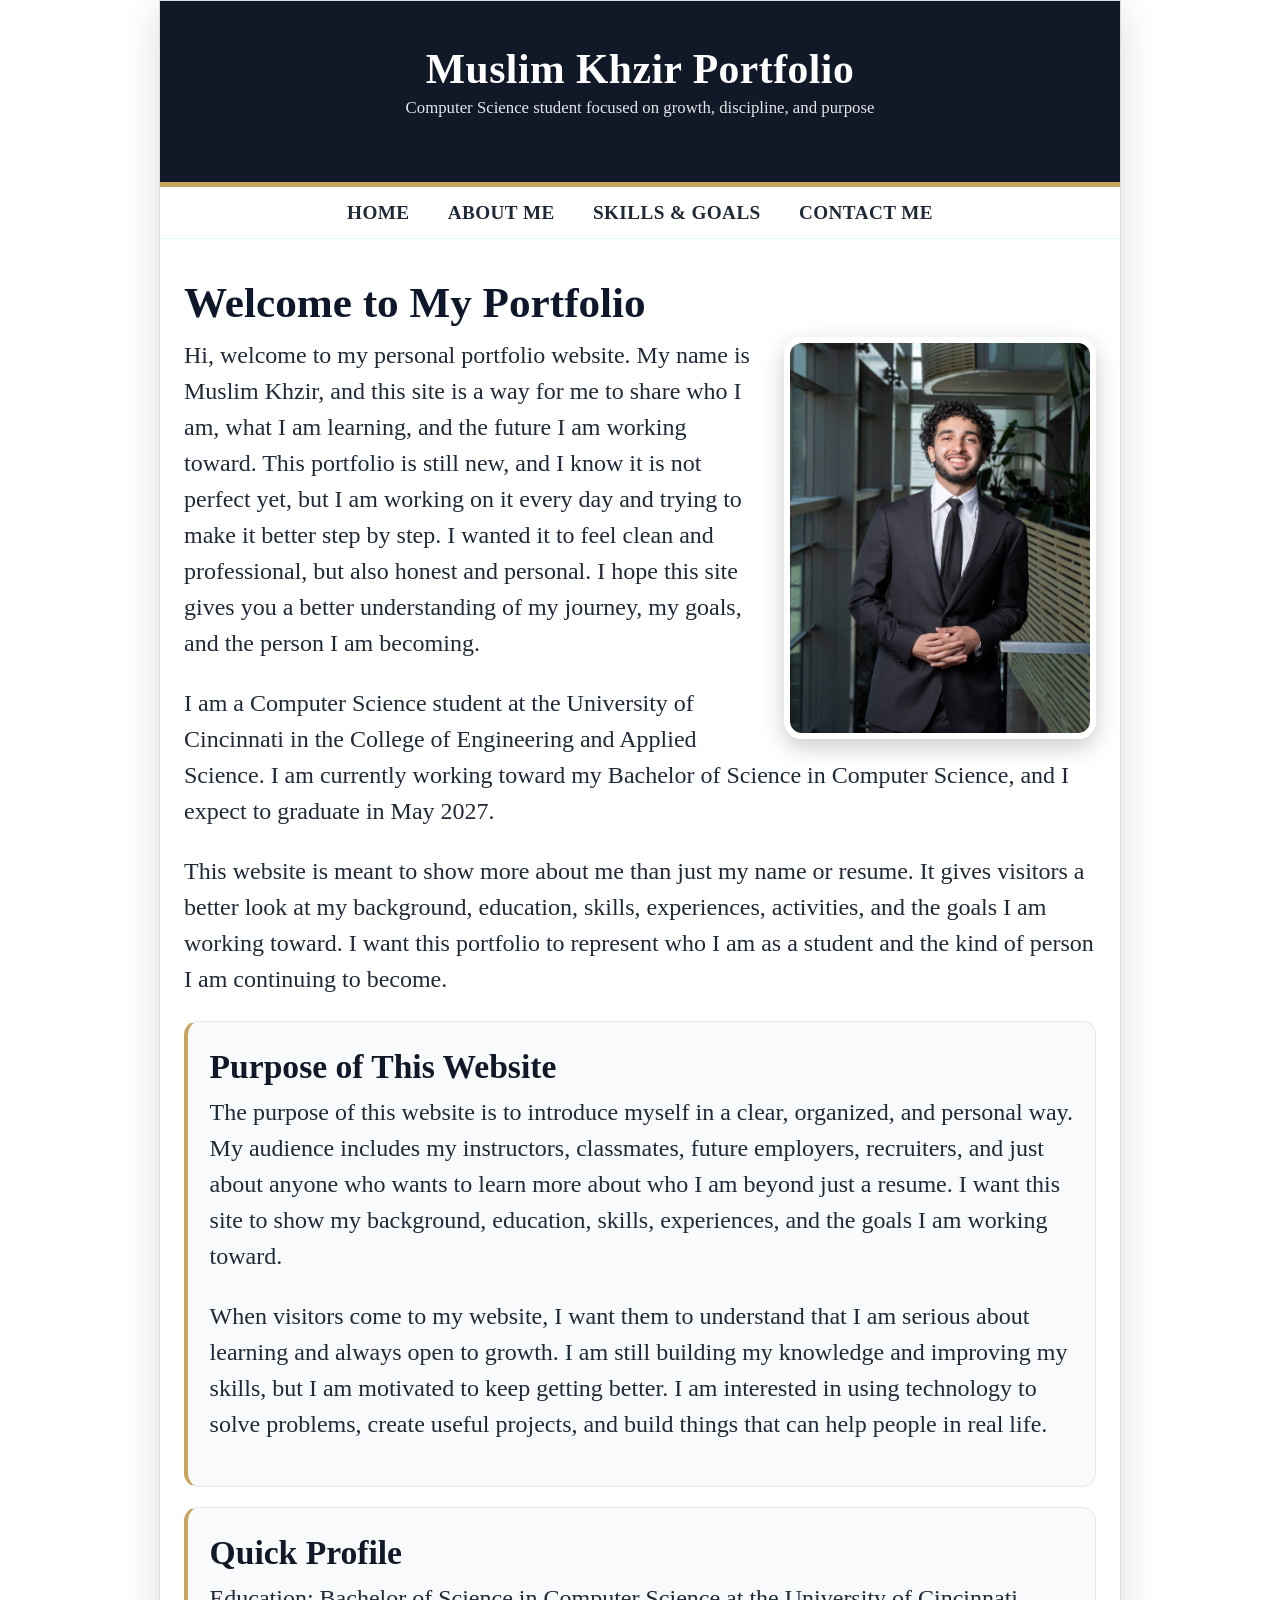
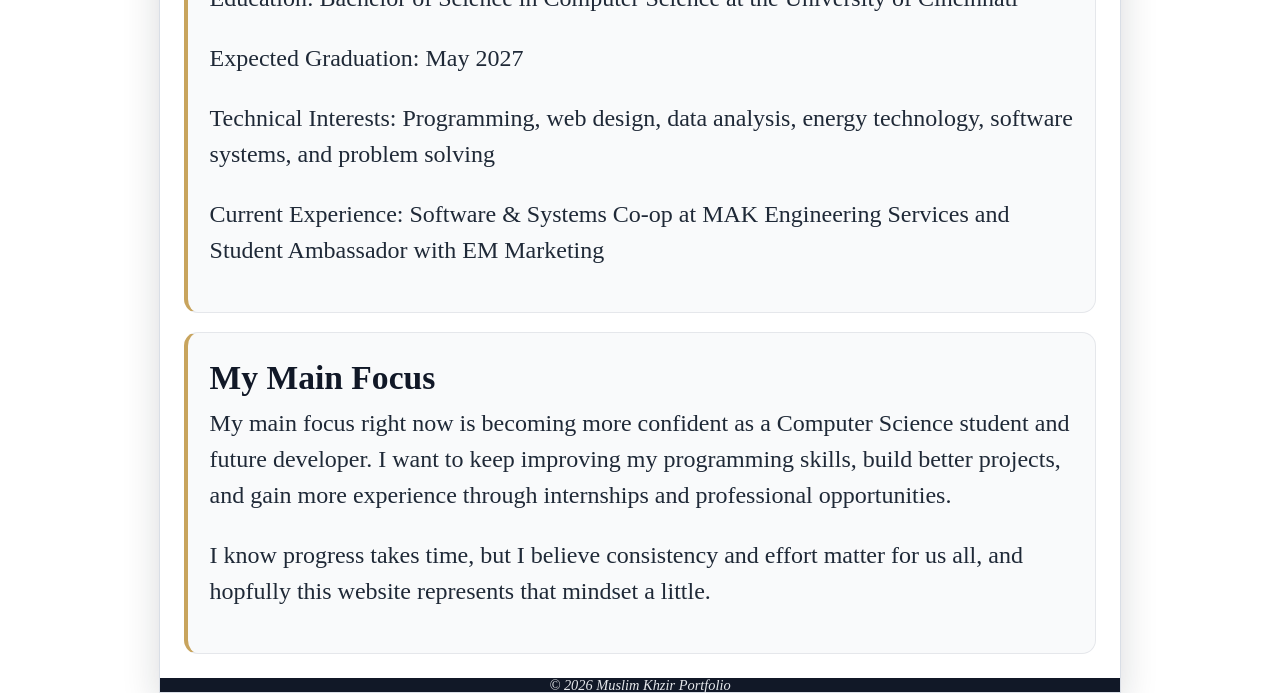
<file: index.html>
<!DOCTYPE html>
<html lang="en">

<head>
  <meta charset="UTF-8">
  <meta name="viewport" content="width=device-width, initial-scale=1.0">
  <title>Muslim Khzir Portfolio</title>
  <link rel="stylesheet" href="style.css">
  <link rel="stylesheet" href="reset.css">
</head>

<body>
  <div class="wrapper">

    <header class="siteheader">
      <h1>Muslim Khzir Portfolio</h1>
      <p>Computer Science student focused on growth, discipline, and purpose</p>
    </header>

    <nav class="navbar" aria-label="Main navigation">
      <ul>
        <li><a href="index.html">Home</a></li>
        <li><a href="about.html">About Me</a></li>
        <li><a href="skills.html">Skills & Goals</a></li>
        <li><a href="contact.html">Contact Me</a></li>
      </ul>
    </nav>

    <main class="contentlayout">
      <article class="maincontent">
        <h2>Welcome to My Portfolio</h2>
        <img src="images/professional-photo.jpg" alt="Professional photo of Muslim in a suit" class="Firstimage">

        <p> Hi, welcome to my personal portfolio website. My name is Muslim Khzir, and this site is a way for me to share who I am, what I am learning, and the future I am working toward. This portfolio is still new, and I know it is not perfect yet, but I am working on it every day and trying to make it better step by step. I wanted it to feel clean and professional, but also honest and personal. I hope this site gives you a better understanding of my journey, my goals, and the person I am becoming.</p>

        <p>I am a Computer Science student at the University of Cincinnati in the College of Engineering and Applied Science. I am currently working toward my Bachelor of Science in Computer Science, and I expect to graduate in May 2027.</p>

        <p>This website is meant to show more about me than just my name or resume. It gives visitors a better look at my background, education, skills, experiences, activities, and the goals I am working toward. I want this portfolio to represent who I am as a student and the kind of person I am continuing to become.</p>


        <section class="contentsection">
          <h2>Purpose of This Website</h2>
          <p>The purpose of this website is to introduce myself in a clear, organized, and personal way. My audience includes my instructors, classmates, future employers, recruiters, and just about anyone who wants to learn more about who I am beyond just a resume. I want this site to show my background, education, skills, experiences, and the goals I am working toward.</p>
          <p>When visitors come to my website, I want them to understand that I am serious about learning and always open to growth. I am still building my knowledge and improving my skills, but I am motivated to keep getting better. I am interested in using technology to solve problems, create useful projects, and build things that can help people in real life.</p>
        </section>

        <section class="contentsection">
          <h2>Quick Profile</h2>
          <p>Education: Bachelor of Science in Computer Science at the University of Cincinnati</p>
          <p>Expected Graduation: May 2027</p>
          <p>Technical Interests: Programming, web design, data analysis, energy technology, software systems, and problem solving</p>
          <p>Current Experience: Software &amp; Systems Co-op at MAK Engineering Services and Student Ambassador with EM Marketing</p>
        </section>

        <section class="contentsection">
          <h2>My Main Focus</h2>
          <p>My main focus right now is becoming more confident as a Computer Science student and future developer. I want to keep improving my programming skills, build better projects, and gain more experience through internships and professional opportunities.</p>
          <p>I know progress takes time, but I believe consistency and effort matter for us all, and hopfully this website represents that mindset a little.</p>
        </section>

      </article>
      </main>

      <footer class="sitefooter">
        <small>&copy; 2026 Muslim Khzir Portfolio</small>
      </footer>
  </div>

</body>
</html>
</file>
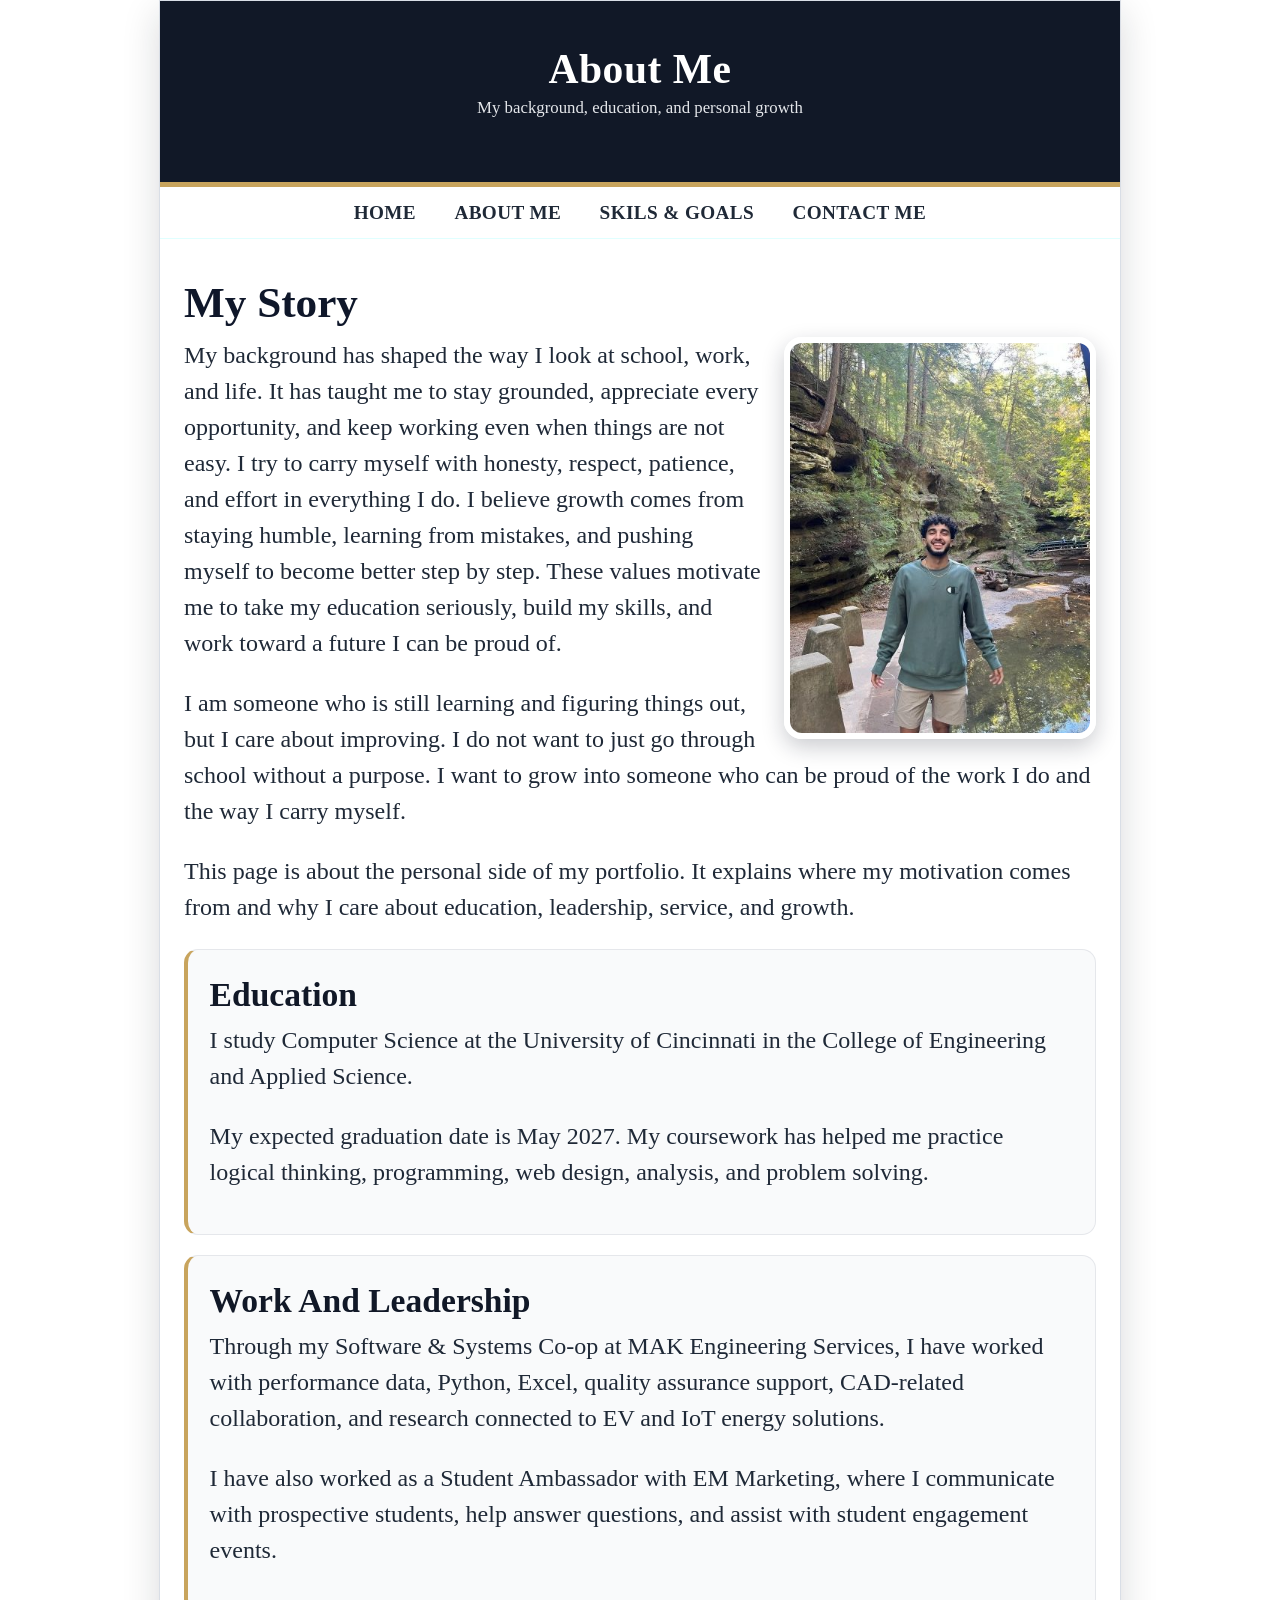
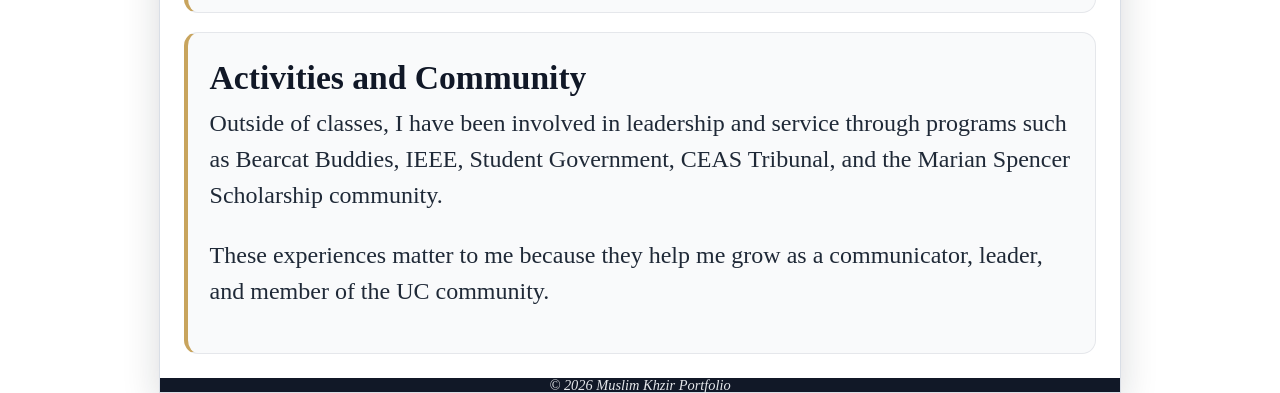
<file: about.html>
<!DOCTYPE html>
<html lang="en">
<head>
  <meta charset="UTF-8">
  <meta name="viewport" content="width=device-width, initial-scale=1.0">
  <title> About Me | Muslim Khzir</title>
  <link rel="stylesheet" href="style.css">
  <link rel="stylesheet" href="reset.css">
</head>

<body>
  <div class="wrapper">
    <header class="siteheader">
      <h1>About Me</h1>
      <p>My background, education, and personal growth</p>
    </header>

    <nav class="navbar" aria-label="Main navigation">
      <ul>
        <li><a href="index.html">Home</a></li>
        <li><a href="about.html">About Me</a></li>
        <li><a href="skills.html">Skils & Goals</a></li>
        <li><a href="contact.html">Contact Me</a></li>
      </ul>
    </nav>

    <main class="contentlayout">
      <article class="maincontent">
        <h2>My Story</h2>
        <img src="images/outdoor-photo.jpg" alt="Me outside in Hocking Hills" class="Firstimage">

        <p>My background has shaped the way I look at school, work, and life. It has taught me to stay grounded, appreciate every opportunity, and keep working even when things are not easy. I try to carry myself with honesty, respect, patience, and effort in everything I do. I believe growth comes from staying humble, learning from mistakes, and pushing myself to become better step by step. These values motivate me to take my education seriously, build my skills, and work toward a future I can be proud of.</p>

        <p>I am someone who is still learning and figuring things out, but I care about improving. I do not want to just go through school without a purpose. I want to grow into someone who can be proud of the work I do and the way I carry myself.</p>

        <p>This page is about the personal side of my portfolio. It explains where my motivation comes from and why I care about education, leadership, service, and growth.</p>

        <section class="contentsection">
          <h2>Education</h2>
          <p>I study Computer Science at the University of Cincinnati in the College of Engineering and Applied Science.</p>
          <p>My expected graduation date is May 2027. My coursework has helped me practice logical thinking, programming, web design, analysis, and problem solving.</p>
        </section>


        <section class="contentsection">
          <h2>Work And Leadership</h2>
          <p>Through my Software &amp; Systems Co-op at MAK Engineering Services, I have worked with performance data, Python, Excel, quality assurance support, CAD-related collaboration, and research connected to EV and IoT energy solutions.</p>
          <p>I have also worked as a Student Ambassador with EM Marketing, where I communicate with prospective students, help answer questions, and assist with student engagement events.</p>
        </section>

        <section class="contentsection">
          <h2>Activities and Community</h2>
          <p>Outside of classes, I have been involved in leadership and service through programs such as Bearcat Buddies, IEEE, Student Government, CEAS Tribunal, and the Marian Spencer Scholarship community.</p>
          <p>These experiences matter to me because they help me grow as a communicator, leader, and member of the UC community.</p>
        </section>

      </article>
    </main>


    <footer class="sitefooter">
      <small>&copy; 2026 Muslim Khzir Portfolio</small>
    </footer>

  </div>
</body>
</html>
</file>
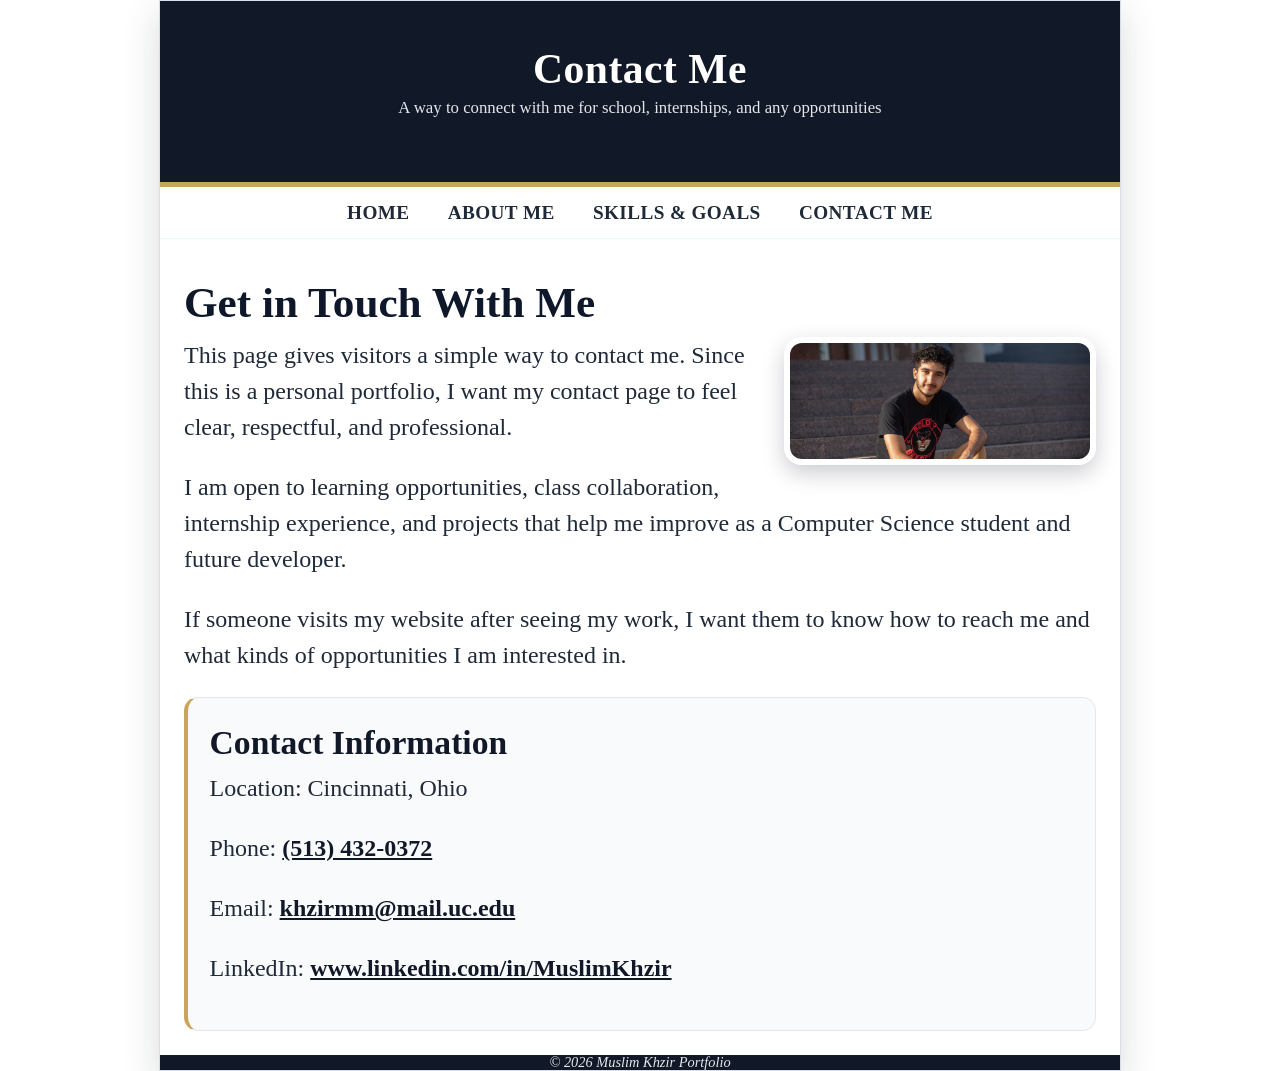
<file: contact.html>
<!DOCTYPE html>
<html lang="en">
<head>
  <meta charset="UTF-8">
  <meta name="viewport" content="width=device-width, initial-scale=1.0">
  <title>Contact Me | Muslim Khzir</title>
  <link rel="stylesheet" href="style.css">
  <link rel="stylesheet" href="reset.css">
</head>

<body>
  <div class="wrapper">

    <header class="siteheader">
      <h1>Contact Me</h1>
      <p>A way to connect with me for school, internships, and any opportunities</p>
    </header>


    <nav class="navbar" aria-label="Main navigation">
      <ul>
        <li><a href="index.html">Home</a></li>
        <li><a href="about.html">About Me</a></li>
        <li><a href="skills.html">Skills & Goals</a></li>
        <li><a href="contact.html">Contact Me</a></li>
      </ul>
    </nav>

<main class="contentlayout">
  <article class="maincontent">
    <h2>Get in Touch With Me</h2>
    <img src="images/campus-photo.jpg" alt="Muslim Freshman year of college at UC" class="Firstimage">

    <p>This page gives visitors a simple way to contact me. Since this is a personal portfolio, I want my contact page to feel clear, respectful, and professional.</p>

    <p>I am open to learning opportunities, class collaboration, internship experience, and projects that help me improve as a Computer Science student and future developer.</p>

    <p>If someone visits my website after seeing my work, I want them to know how to reach me and what kinds of opportunities I am interested in.</p>

    <section class="contentsection">
      <h2>Contact Information</h2>
      <p>Location: Cincinnati, Ohio</p>
      <p>Phone: <a href="tel.15134320372"> (513) 432-0372</a></p>
      <p>Email: <a href="mailto:khzirmm@mail.uc.edu">khzirmm@mail.uc.edu</a></p>
      <p>LinkedIn: <a href="https://www.linkedin.com/in/MuslimKhzir">www.linkedin.com/in/MuslimKhzir</a></p>
    </section>


  </article>
</main>

<footer class="sitefooter">
  <small>&copy; 2026 Muslim Khzir Portfolio</small>

</footer>


  </div>
  
</body>
</html>
</file>
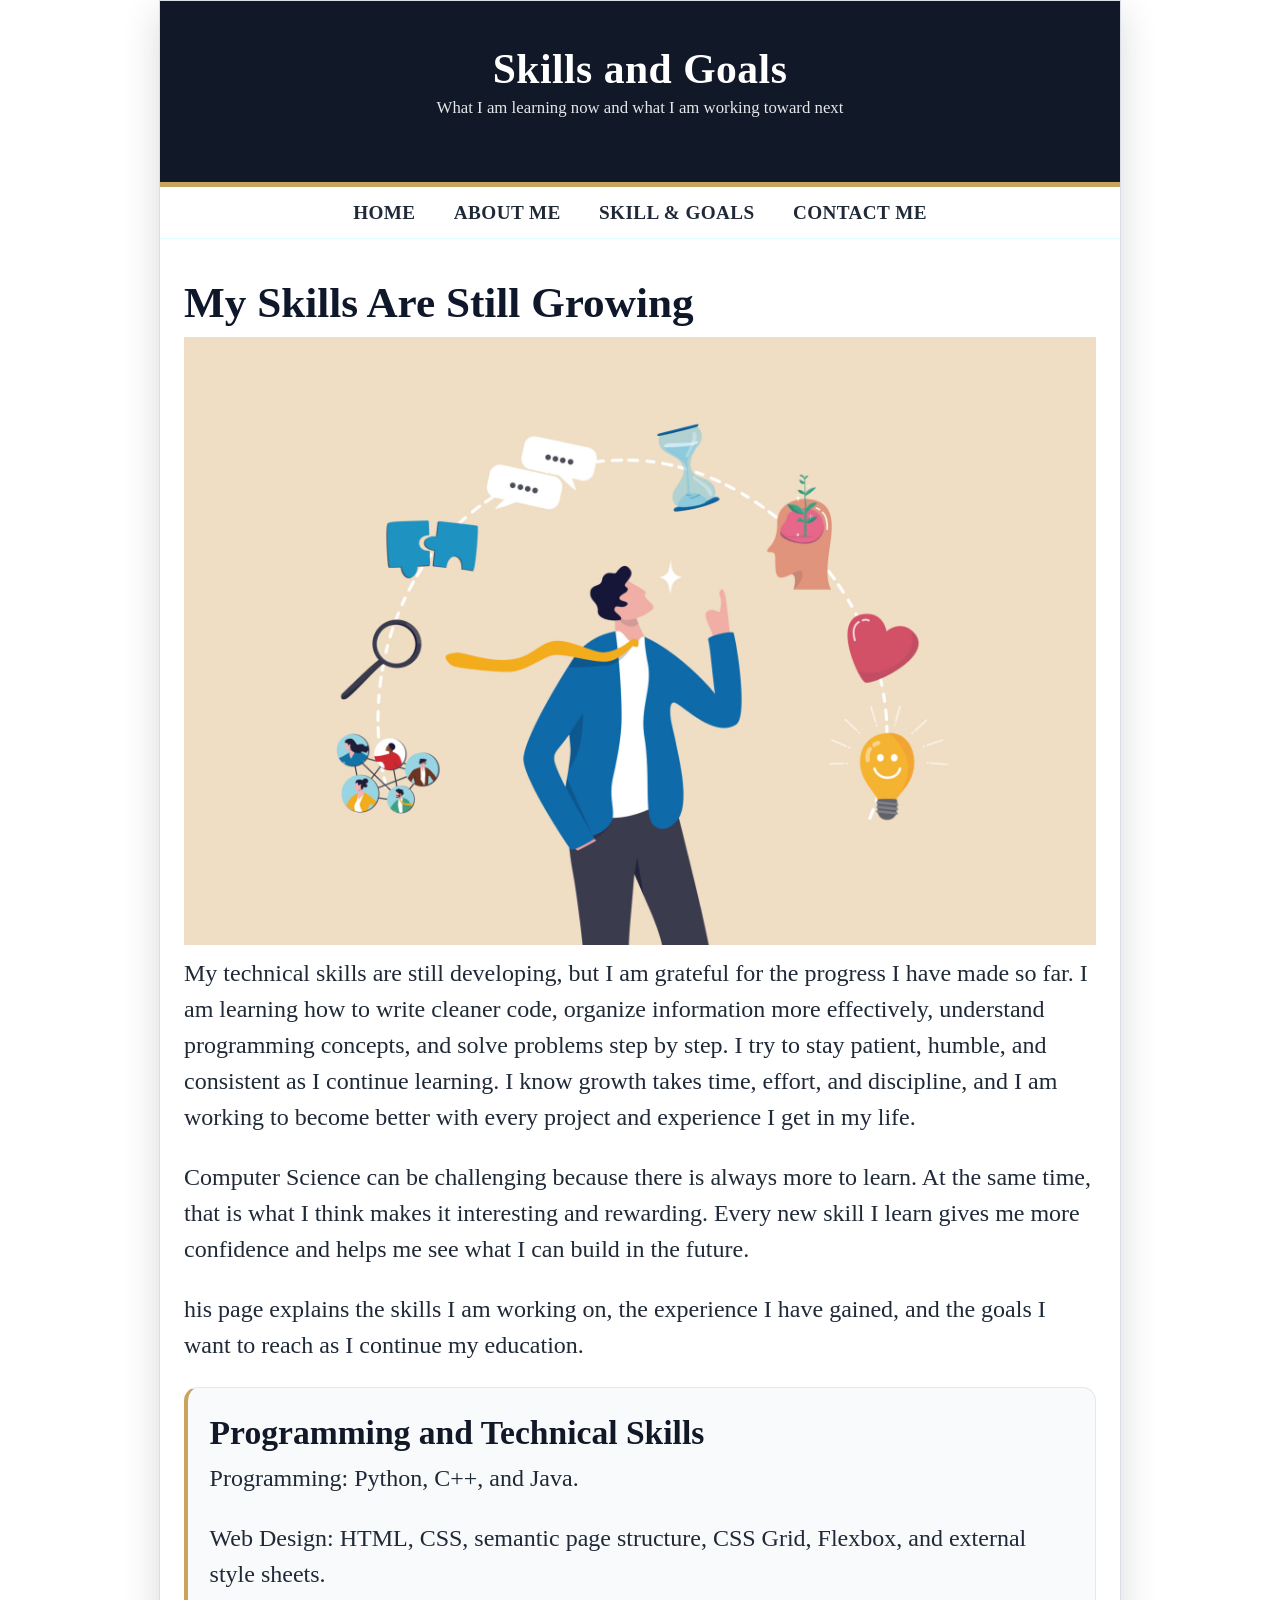
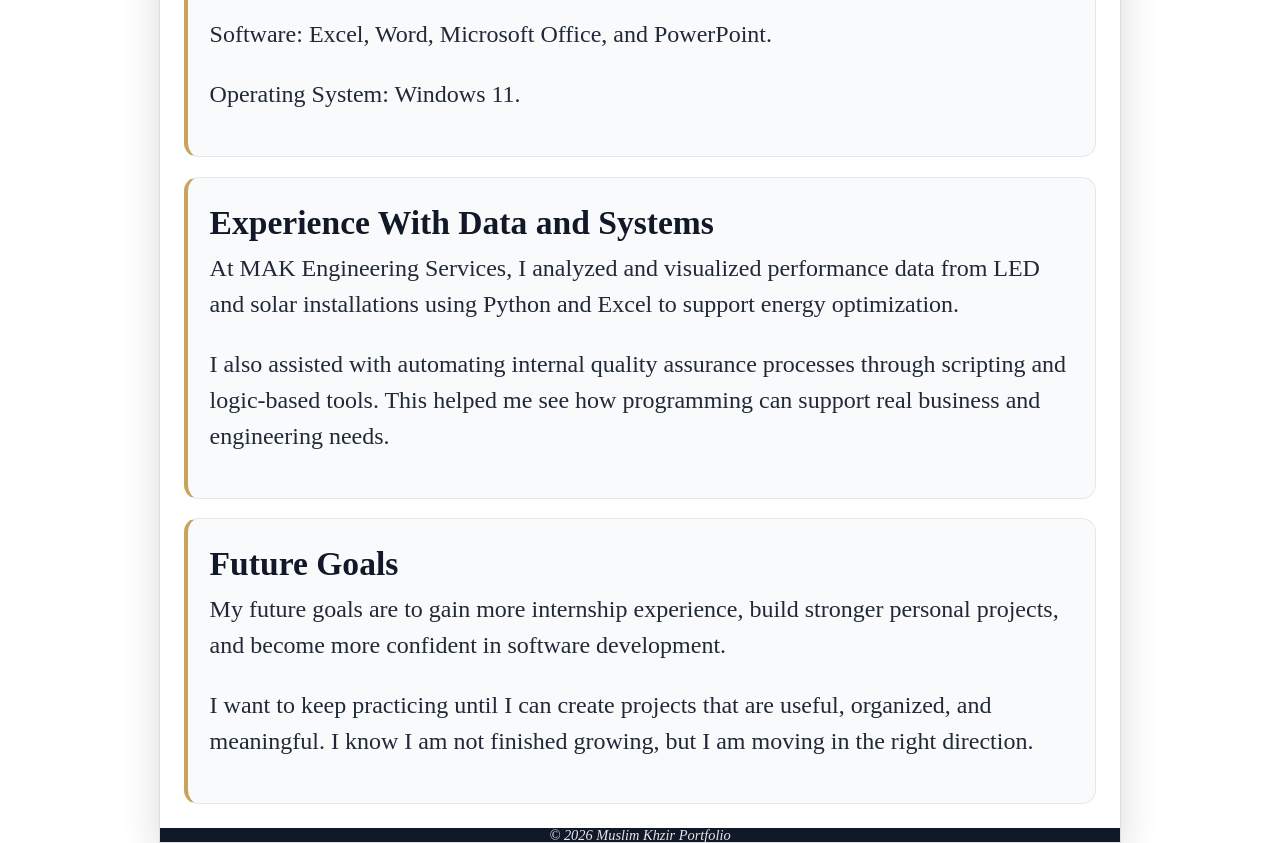
<file: skills.html>
<!DOCTYPE html>
<html lang="en">
<head>
  <meta charset="UTF-8">
  <meta name="viewport" content="width=device-width, initial-scale=1.0">
  <title>Skills and Goals | Muslim Khzir</title>
  <link rel="stylesheet" href="style.css">
  <link rel="stylesheet" href="reset.css">
</head>

<body>
  <div class="wrapper">
    <header class="siteheader">
      <h1>Skills and Goals</h1>
      <p>What I am learning now and what I am working toward next</p>
    </header>

    <nav class="navbar" aria-label="Main navigation">
      <ul>
        <li><a href="index.html">Home</a></li>
        <li><a href="about.html">About Me</a></li>
        <li><a href="skills.html">Skill & Goals</a></li>
        <li><a href="contact.html">Contact Me</a></li>
      </ul>
    </nav>

    <main class="contentlayout">
      <article class="maincontent">
        <h2>My Skills Are Still Growing</h2>
        <img src="images/Goals&Skills.jpg" alt="Visual of Goals and Skills">

        <p>My technical skills are still developing, but I am grateful for the progress I have made so far. I am learning how to write cleaner code, organize information more effectively, understand programming concepts, and solve problems step by step. I try to stay patient, humble, and consistent as I continue learning. I know growth takes time, effort, and discipline, and I am working to become better with every project and experience I get in my life.</p>

        <p>Computer Science can be challenging because there is always more to learn. At the same time, that is what I think makes it interesting and rewarding. Every new skill I learn gives me more confidence and helps me see what I can build in the future.</p>

        <p>his page explains the skills I am working on, the experience I have gained, and the goals I want to reach as I continue my education.</p>

        <section class="contentsection">
          <h2>Programming and Technical Skills</h2>
          <p>Programming: Python, C++, and Java.</p>
          <p>Web Design: HTML, CSS, semantic page structure, CSS Grid, Flexbox, and external style sheets.</p>
          <p>Software: Excel, Word, Microsoft Office, and PowerPoint.</p>
          <p>Operating System: Windows 11.</p>
        </section>

        <section class="contentsection">
          <h2>Experience With Data and Systems</h2>
          <p>At MAK Engineering Services, I analyzed and visualized performance data from LED and solar installations using Python and Excel to support energy optimization.</p>
          <p>I also assisted with automating internal quality assurance processes through scripting and logic-based tools. This helped me see how programming can support real business and engineering needs.</p>
        </section>

        <section class="contentsection">
          <h2>Future Goals</h2>
          <p>My future goals are to gain more internship experience, build stronger personal projects, and become more confident in software development.</p>
          <p>I want to keep practicing until I can create projects that are useful, organized, and meaningful. I know I am not finished growing, but I am moving in the right direction.</p>
        </section>

      </article>
    </main>

    <footer class="sitefooter">
      <small>&copy; 2026 Muslim Khzir Portfolio</small>
    </footer>

  </div>

</body>
</html>
</file>
<file: style.css>
body {
  font-family: 'Times New Roman', Times, serif;
  background-color: #eef1f5;
  color: #1f2937;
  line-height: 1.3;
}

.wrapper {
  background-color: #ffffff;
  width: 960px;
  margin: 0 auto;
  border: 1px solid #d9dee6;
  box-shadow: 0 12px 35px rgb(17, 24, 29, 0.16);
}

.siteheader {
  background-color: #111827;
  padding: 3rem 2rem;
  text-align: center;
  border-bottom: 5px solid #c8a45d
}

.siteheader h1 {
  font-size: 260%;
  color: #ffffff;
  margin-bottom: .6rem;
  letter-spacing: .5px;
}

.siteheader p {
  color: #e5e7eb;
  font-size: 105%;
}

.navbar {
  background-color: #ffffff;
  border-bottom: 1px solid lightcyan;
}

.navbar ul {
  display: flex;
  justify-content: center;
  flex-wrap: wrap;
}

.navbar li {
  list-style-type: none;
}

.navbar a {
  display: block;
  color: #1f2937;
  text-decoration: none;
  padding: 1rem 1.2rem;
  font-size: 120%;
  font-weight: bold;
  letter-spacing: .4px;
  text-transform: uppercase;
}

.navbar a:hover {
  background-color: #f3f4f6;
  color: #111827;
  border-bottom: 3px solid #c8a45d;
  padding-bottom: 1rem 2rem;
}

.contentlayout {
  display: block;
  padding: 2rem;
}

.maincontent {
  font-size: 150%;
  line-height: 1.5;
  padding: .5rem;
}

.maincontent h2 {
  font-size: 140%;
  color: #111827;
  border-bottom: 2px solid #d1d5db;
  margin: 1.5 0 1rem;
  padding-bottom: .1rem;
}

.maincontent > h2:first-child {
  font-size: 180%;
  border-bottom: none;
  margin-top: .5rem;
  color: #0f172a;
}

.contentsection {
  background-color: #f9fafb;
  border: 1px solid #e5e7eb;
  border-left: 4px solid #c8a45d;
  border-radius: 14px;
  padding: 1.25rem 1.35rem;
  margin-top: 1.2rem;
}

.contentsection h2 {
  margin-top: 0;
  color: #111827;
  border-bottom: none;
  font-size: 140%;
}

.Firstimage {
  float: right;
  width: 300px;
  max-height: 390px;
  object-fit: cover;
  object-position: center;
  box-shadow: 0 8px 22px rgba(17, 24, 39, 0.22);
  border: 6px solid #ffffff;
  border-radius: 18px;
  margin: 0 0 1rem 1.4rem;
}

.maincontent a {
  color: #111827;
  font-weight: bold;
  text-decoration: underline;
}

.maincontent a:hover {
  color: #6b7280;
}

.sitefooter {
  background-color: #111827;
  padding: 1.25;
  text-align: center;
  color: #e5e7eb;
  font-size: 90%;
  font-style: italic;
}

img {
  max-width: 100%;
}

@media (max-width: 900px) {
  .wrapper {
    width: 95%;
  }
}

.contentlayout {
  padding: 1rem;
}
</file>
